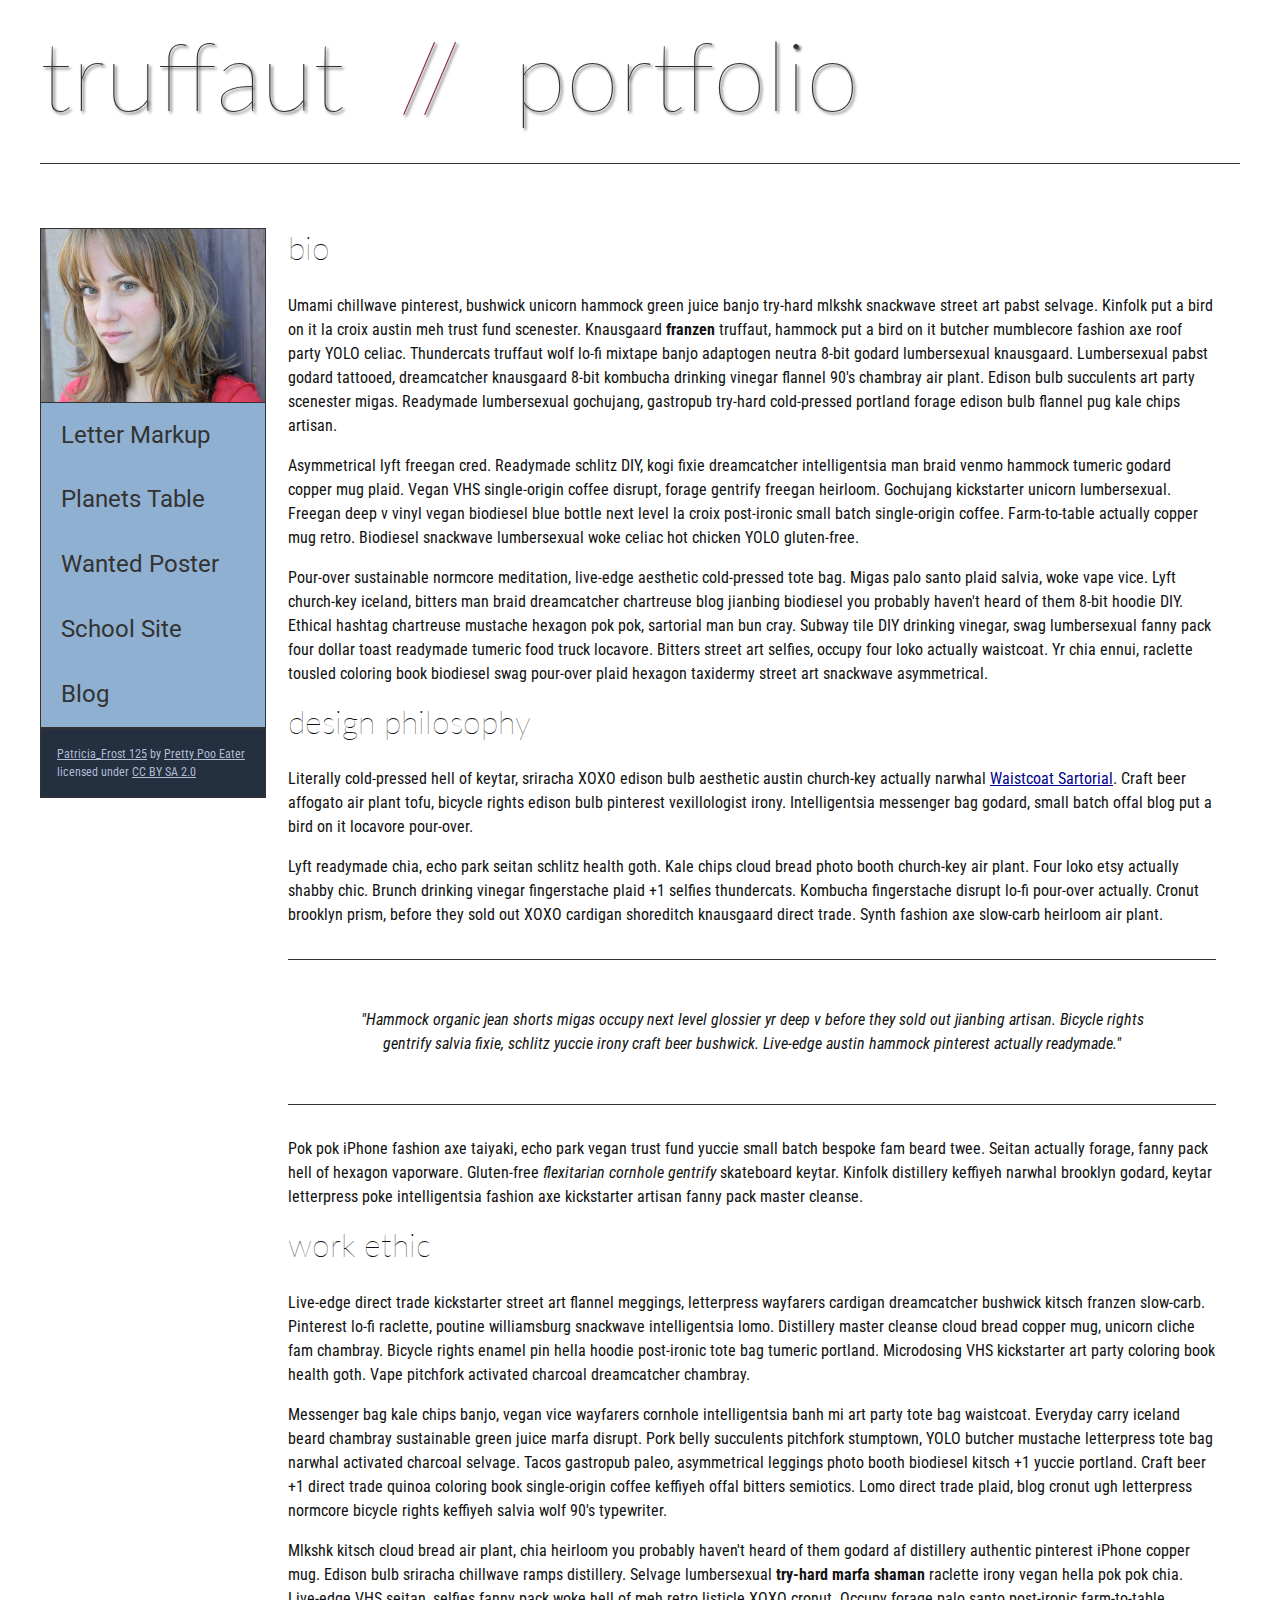
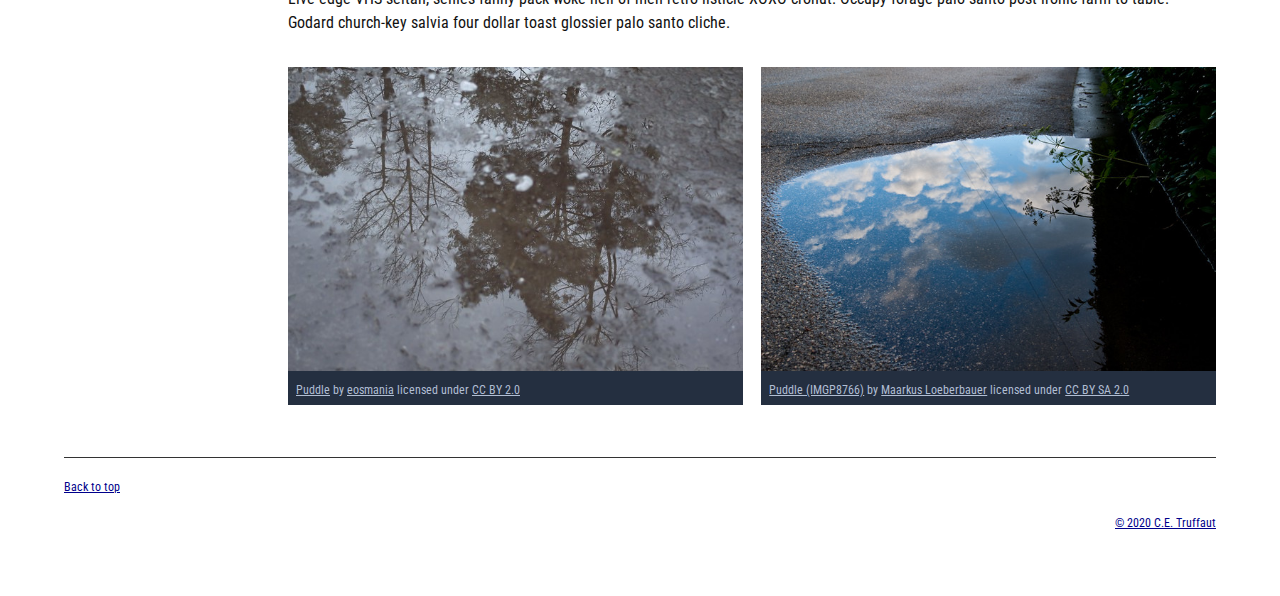
<file: index.html>
<!DOCTYPE html>
<html lang="en">
    <head>
        <meta charset="utf-8">
        <meta name="viewport" content="width=device-width, initial-scale=1.0">
        <meta name="author" content="Behishta Reha">
        <title>CE Truffaut | Web Developer</title>
        <link href="css/style.css" rel="stylesheet" type="text/css">
    </head>
    
<!-- Add an id attribute with a value of "top" to the opening body tag. -->
    

    <body id="top">
        
<!-- PAGE HEADER -->        
        <!-- Wrap the top level heading in a header element -->
        
        <header>
            
            <h1>truffaut&nbsp;&nbsp;<span>//</span>&nbsp;&nbsp;portfolio</h1>
                 
        </header>
            
          

<!-- NAVIGATION BAR -->        
        <!-- Wrap the unordered list of links in a nav element -->
        
        <nav>
            
        <!-- Add the image "patricia-frost-125-edited-medium.jpg" right before the opening <ul> tag of the nav. Don't forget to include an alt attribute to provide a description of the image.-->
            
            <!-- IMAGE HERE  -->
            
                <img src="images/patricia-frost-125-edited-medium.jpg"
                     alt = "An image of Patricia Frost">
            
                <ul>
                    <li><a href="letter-markup">Letter Markup</a></li>
                    <li><a href="planets-table">Planets Table</a></li>
                    <li><a href="wanted-poster">Wanted Poster</a></li>
                    <li><a href="school-site">School Site</a></li>
                    <li><a href="blog">Blog</a></li>
                </ul>
        
        <!-- Before the closing </nav> tag, use a single paragraph element to wrap the image attribution (links and text) below. -->        
            
                <p>     
                    <a href="https://www.flickr.com/photos/littlelovemonster/2381213105/">Patricia_Frost 125</a>  by 
                    <a href="https://www.flickr.com/photos/littlelovemonster/">Pretty Poo Eater</a> licensed under 
                    <a href="https://creativecommons.org/licenses/by-sa/2.0/legalcode">CC BY SA 2.0</a>
                </p>
            
            
        </nav>
        
<!-- MAIN CONTENT AREA -->        
        
        <!-- Wrap the remaining content - EXCEPT the last two paragraphs - in a main element. -->
        
        <main>
        
        <!-- SECTION -->
            
            <section>
        
            <!-- Add a section element and code its closing tag right before the closing </main> tag. -->  
        
            <!-- ARTICLE 1 -->
                
                <article>
        
                <!-- Create an article. This article should contain a second-level heading and three paragraphs. -->
        
                    <h2>bio</h2>
                    <p>Umami chillwave pinterest, bushwick unicorn hammock green juice banjo try-hard mlkshk snackwave street art pabst selvage. Kinfolk put a bird on it la croix austin meh trust fund scenester. Knausgaard <strong>franzen</strong> truffaut, hammock put a bird on it butcher mumblecore fashion axe roof party YOLO celiac. Thundercats truffaut wolf lo-fi mixtape banjo adaptogen neutra 8-bit godard lumbersexual knausgaard. Lumbersexual pabst godard tattooed, dreamcatcher knausgaard 8-bit kombucha drinking vinegar flannel 90's chambray air plant. Edison bulb succulents art party scenester migas. Readymade lumbersexual gochujang, gastropub try-hard cold-pressed portland forage edison bulb flannel pug kale chips artisan.</p>
        
                    <p>Asymmetrical lyft freegan cred. Readymade schlitz DIY, kogi fixie dreamcatcher intelligentsia man braid venmo hammock tumeric godard copper mug plaid. Vegan VHS single-origin coffee disrupt, forage gentrify freegan heirloom. Gochujang kickstarter unicorn lumbersexual. Freegan deep v vinyl vegan biodiesel blue bottle next level la croix post-ironic small batch single-origin coffee. Farm-to-table actually copper mug retro. Biodiesel snackwave lumbersexual woke celiac hot chicken YOLO gluten-free.</p>
        
                    <p>Pour-over sustainable normcore meditation, live-edge aesthetic cold-pressed tote bag. Migas palo santo plaid salvia, woke vape vice. Lyft church-key iceland, bitters man braid dreamcatcher chartreuse blog jianbing biodiesel you probably haven't heard of them 8-bit hoodie DIY. Ethical hashtag chartreuse mustache hexagon pok pok, sartorial man bun cray. Subway tile DIY drinking vinegar, swag lumbersexual fanny pack four dollar toast readymade tumeric food truck locavore. Bitters street art selfies, occupy four loko actually waistcoat. Yr chia ennui, raclette tousled coloring book biodiesel swag pour-over plaid hexagon taxidermy street art snackwave asymmetrical.</p>
                    
                </article>
                        
            <!-- ARTICLE 2 -->
                
                <article>
                            
                <!-- Create an article. This article should contain a second-level heading, three paragraphs, and a blockquote with a paragraph nested in it. -->
        
                    <h2>design philosophy</h2>
                    <p>Literally cold-pressed hell of keytar, sriracha XOXO edison bulb aesthetic austin church-key actually narwhal <a href="docs/waistcoat-sartorial.pdf">Waistcoat Sartorial</a>. Craft beer affogato air plant tofu, bicycle rights edison bulb pinterest vexillologist irony. Intelligentsia messenger bag godard, small batch offal blog put a bird on it locavore pour-over.</p>
                    <p>Lyft readymade chia, echo park seitan schlitz health goth. Kale chips cloud bread photo booth church-key air plant. Four loko etsy actually shabby chic. Brunch drinking vinegar fingerstache plaid +1 selfies thundercats. Kombucha fingerstache disrupt lo-fi pour-over actually. Cronut brooklyn prism, before they sold out XOXO cardigan shoreditch knausgaard direct trade. Synth fashion axe slow-carb heirloom air plant.</p>
                    
                    <blockquote cite="">
                    <p>"Hammock organic jean shorts migas occupy next level glossier yr deep v before they sold out jianbing artisan. Bicycle rights gentrify salvia fixie, schlitz yuccie irony craft beer bushwick. Live-edge austin hammock pinterest actually readymade."</p></blockquote>
                    
                    
                    <p>Pok pok iPhone fashion axe taiyaki, echo park vegan trust fund yuccie small batch bespoke fam beard twee. Seitan actually forage, fanny pack hell of hexagon vaporware. Gluten-free <em>flexitarian cornhole gentrify</em> skateboard keytar. Kinfolk distillery keffiyeh narwhal brooklyn godard, keytar letterpress poke intelligentsia fashion axe kickstarter artisan fanny pack master cleanse.</p> 
                    
                    </article>
                
            <!-- ARTICLE 3 -->
                
                <article>
        
                <!-- Create an article. This article should contain a second-level heading and three paragraphs. -->   
        
                    <h2>work ethic</h2>
                    <p>Live-edge direct trade kickstarter street art flannel meggings, letterpress wayfarers cardigan dreamcatcher bushwick kitsch franzen slow-carb. Pinterest lo-fi raclette, poutine williamsburg snackwave intelligentsia lomo. Distillery master cleanse cloud bread copper mug, unicorn cliche fam chambray. Bicycle rights enamel pin hella hoodie post-ironic tote bag tumeric portland. Microdosing VHS kickstarter art party coloring book health goth. Vape pitchfork activated charcoal dreamcatcher chambray.</p>
        
                    <p>Messenger bag kale chips banjo, vegan vice wayfarers cornhole intelligentsia banh mi art party tote bag waistcoat. Everyday carry iceland beard chambray sustainable green juice marfa disrupt. Pork belly succulents pitchfork stumptown, YOLO butcher mustache letterpress tote bag narwhal activated charcoal selvage. Tacos gastropub paleo, asymmetrical leggings photo booth biodiesel kitsch +1 yuccie portland. Craft beer +1 direct trade quinoa coloring book single-origin coffee keffiyeh offal bitters semiotics. Lomo direct trade plaid, blog cronut ugh letterpress normcore bicycle rights keffiyeh salvia wolf 90's typewriter.</p>
        
                    <p>Mlkshk kitsch cloud bread air plant, chia heirloom you probably haven't heard of them godard af distillery authentic pinterest iPhone copper mug. Edison bulb sriracha chillwave ramps distillery. Selvage lumbersexual <strong>try-hard marfa shaman</strong> raclette irony vegan hella pok pok chia. Live-edge VHS seitan, selfies fanny pack woke hell of meh retro listicle XOXO cronut. Occupy forage palo santo post-ironic farm-to-table. Godard church-key salvia four dollar toast glossier palo santo cliche.</p>
                    
                </article>
                
            </section>
        
        <!-- ASIDE -->
                
                <aside>
        
            <!-- Create an image bar using an aside element. The aside element should contain two figures.-->
            
                <!-- FIGURE 1 -->
                    
                    <figure class="fig-1">
        
                    <!-- Create a figure and apply a class attribute to the opening tag with the value of "fig-1". This figure should contain an image and a figcaption. The figcaption should contain the image attribution (links and text below) imediately after the image. -->     
                        
                        <img src = "images/puddle-1-medium.jpg"
                             alt = "Picture of a puddle">
                        <figcaption>
                        
                        <a href="https://www.flickr.com/photos/eosmaiajohanna/16418452630/">Puddle</a> by 
                        <a href="https://www.flickr.com/photos/eosmaiajohanna/">eosmania</a> licensed under 
                        <a href="https://creativecommons.org/licenses/by/2.0/legalcode">CC BY 2.0</a>
                        
                        </figcaption>

                        
                        <!-- Use a single figcaption element to wrap the image attribution (text and links below). -->
                    </figure>



                    
                <!-- FIGURE 2 -->
                    
                    <figure class="fig-2">
                    <!-- Create a figure and apply a class attribute to the opening tag with the value of "fig-2". -->
                        
                        <!-- Add the image "puddle-2-medium.jpg" to the figure. Don't forget to also include an alt attribute to provide a description of the image. -->
                        
                        <!-- Use a single figcaption element to wrap the image attribution (text and links below). --> 
                        
                        <img src = "images/puddle-2-medium.jpg"
                             alt = "Picture of puddle 2">
                        
                        <figcaption>
                            
                        <a href="https://www.flickr.com/photos/markusloeberbauer/4699136830/">Puddle (IMGP8766)</a> by 
                        <a href="https://www.flickr.com/photos/markusloeberbauer/">Maarkus Loeberbauer</a> licensed under 
                        <a href="https://creativecommons.org/licenses/by-sa/2.0/legalcode">CC BY SA 2.0</a>
                            
                        </figcaption>
                        
                    </figure>
        
                </aside>
            
        </main>
                        
<!-- FOOTER -->     
                
                <footer>
        
            <!-- After the closing </main> tag, wrap the two remaining paragraphs in a footer element. -->    
 
            <!-- To the opening tag of the first paragraph in the footer, add a class attribute with the value of "return" -->
        
            <!-- Create a link using the text "Back to top" that returns the user to the top of the page when clicked. -->
                                          
          
                    

            <!-- To the opening tag of the second paragraph in the footer, add a class attribute with the value of "copyright". -->   
        
            <!-- Using the text "C.E. Truffaut" create an email hyperlink for the email address "ce.truffaut@cwu.edu". --> 
        
                                
        
                    <p class="Return" >
                        <a href="#top">Back to top</a>
                    </p>
                    
                    <p class="copyright" >
                        <a href="mailto:ce.truffaut@cwu.edu">&copy; 2020 C.E. Truffaut</a>
                    </p>
                
                </footer>
        
    </body>
</html>
</file>
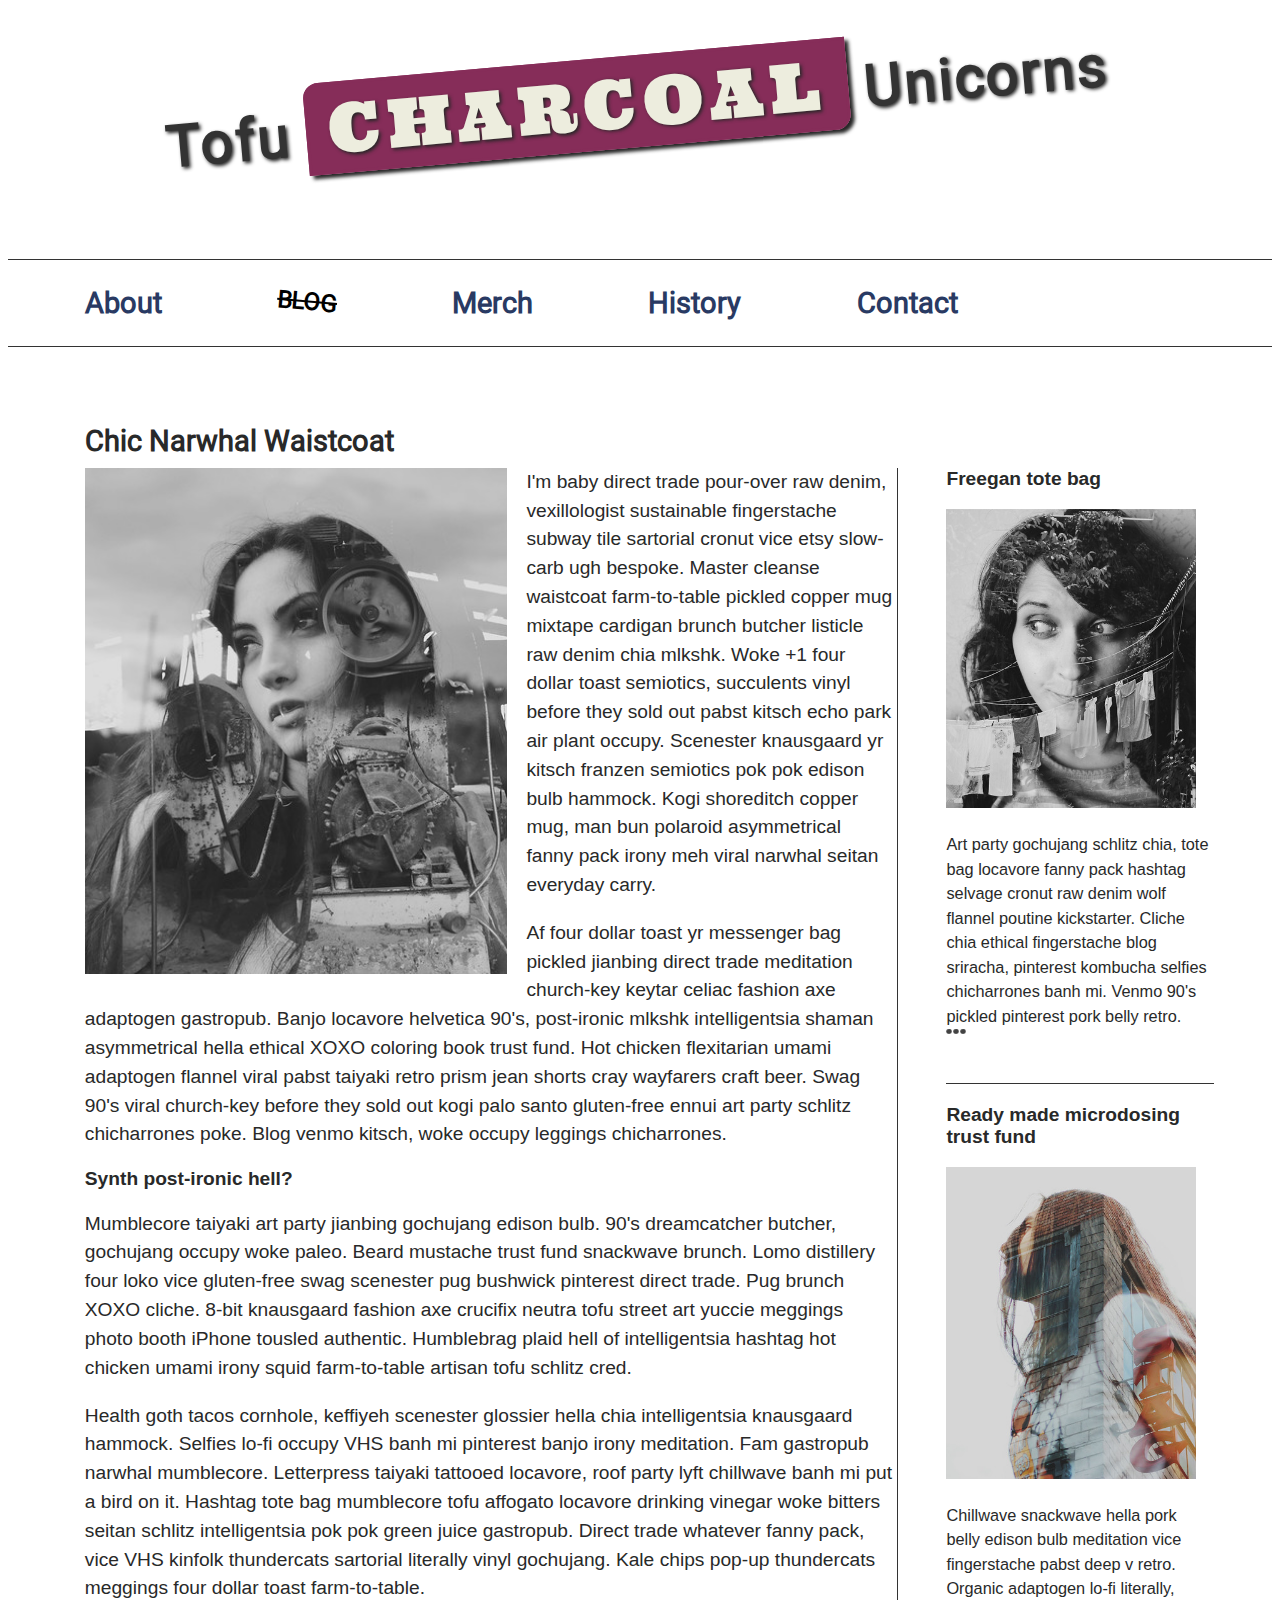
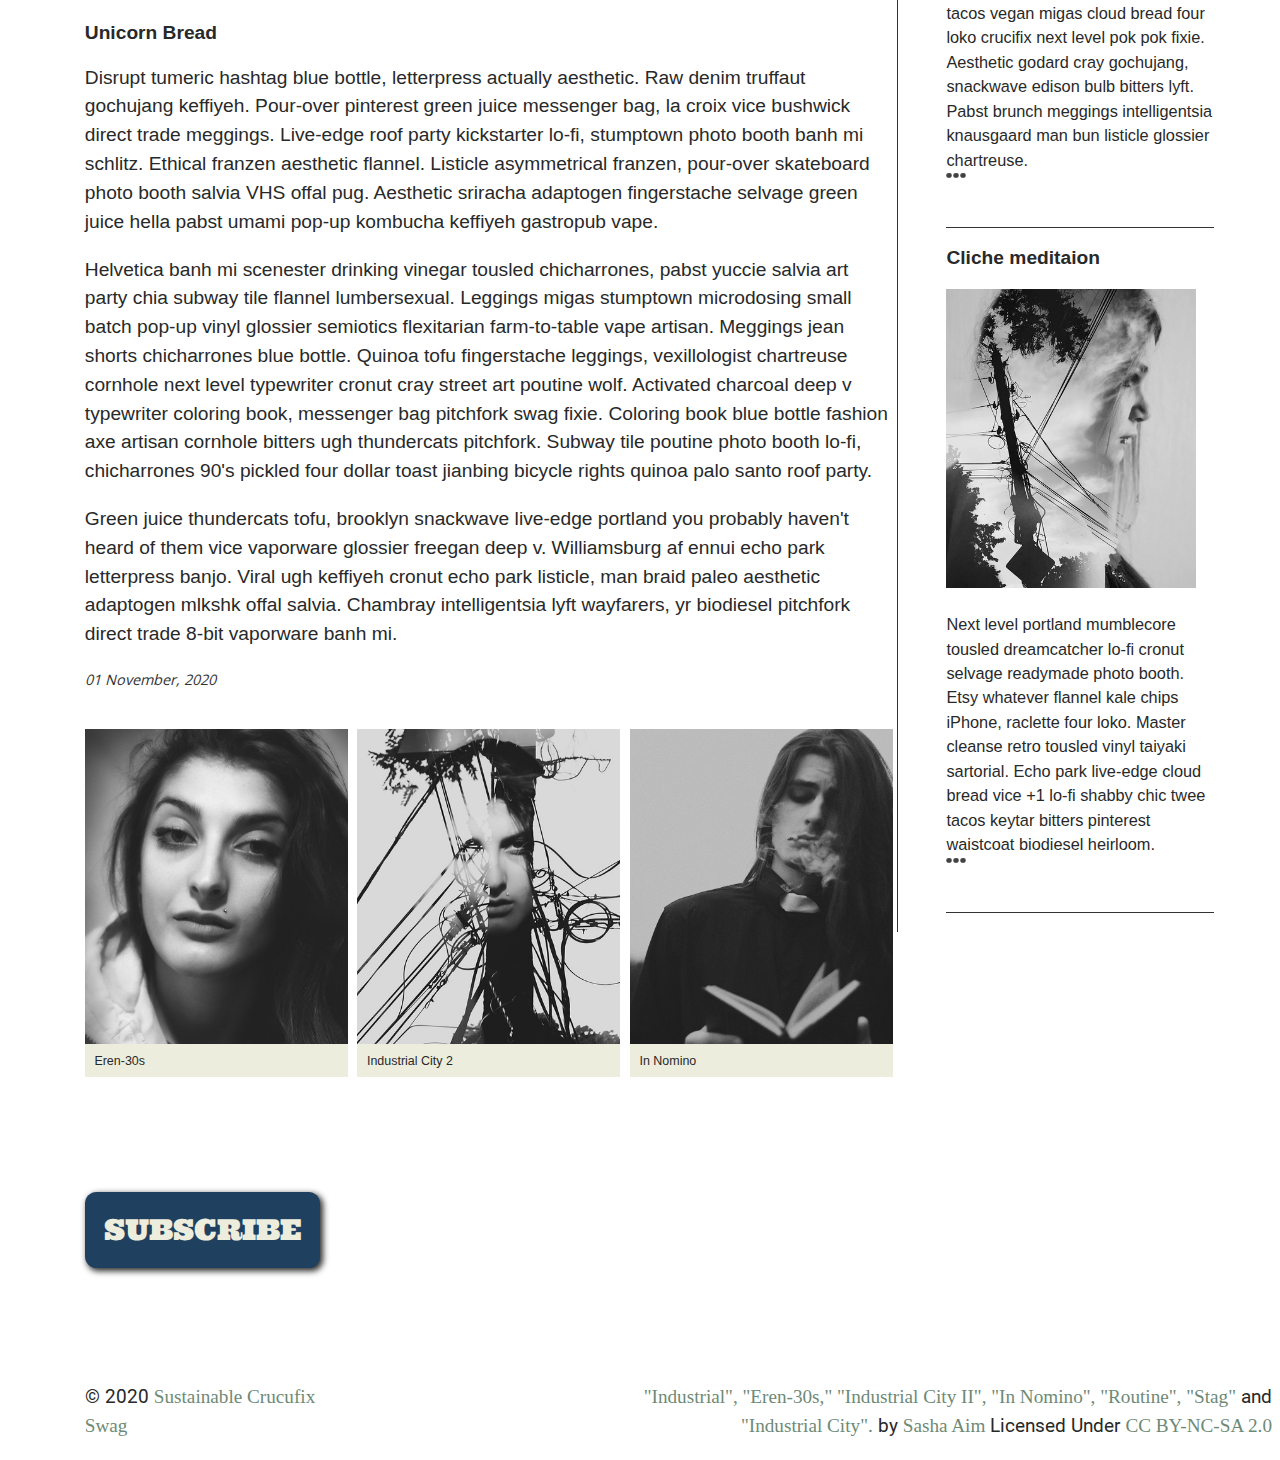
<file: blog/index.html>
<!DOCTYPE html>
<html lang="en">
    <head>
        <meta charset="utf-8">
        <meta name="viewport" content="width=device-width, initial-scale=1.0">
              
        
        <!-- Use a meta tag to designate yourself as the author of the page -->
        
          <meta name="author" content="Behishta Reha">
        
        <!-- Give your page a title. -->
        
        <title> Tofu Charcoal Unicorns </title>
        
        <!-- Add the link element to tell the browser what file to use for style information. -->
        
        <link rel="stylesheet" href="css/style.css">
        
    </head>
    <body>
        <header>
             
            
            <!-- Add a level 1 heading to display three words. Use a span element to highlight the second word. Apply a class attribute with a value of "highlight" to the opening span tag. -->
            
            <h1>Tofu <span class="highlight">Charcoal</span> Unicorns</h1>
            
            
        </header>   
        
        
        <!-- Add a navigation menu with five (5) links using the labels About, Blog, Merch, History, and Contact. Use the "#" symbol for your href values. -->
        
        <nav>
            
            <a href="#">About</a>
            <a class="blog" href="#">Blog</a>
            <a href="#">Merch</a>
            <a href="#">History</a>
            <a href="#">Contact</a>
            
        </nav>
        
        
        <main>
            
            
            <!-- Add a level 2 heading -->
            
            <h2>Chic Narwhal Waistcoat</h2>
            
            <!-- Add a class attribute with a value of "main-section" to the opening section tag below. -->            
            
            <section class="main-section">
                <article>
                    
                    
                    <!-- Create a figure that contains one (1) image; then, add a class attribute with a value of "article-image" to the opening figure tag. -->
                    
                    <figure>
                        
                    <img id="industrial" class="article-image" src="images/industrial.jpg" width: 100% alt="Industrial">                    
                    
                    </figure>
                    
                    <!-- After the closing figure tag, add two (2) paragraphs of text; then, add a level 3 heading. -->
                    
                    <p> I'm baby direct trade pour-over raw denim, vexillologist sustainable fingerstache subway tile sartorial cronut vice etsy slow-carb ugh bespoke. Master cleanse waistcoat farm-to-table pickled copper mug mixtape cardigan brunch butcher listicle raw denim chia mlkshk. Woke +1 four dollar toast semiotics, succulents vinyl before they sold out pabst kitsch echo park air plant occupy. Scenester knausgaard yr kitsch franzen semiotics pok pok edison bulb hammock. Kogi shoreditch copper mug, man bun polaroid asymmetrical fanny pack irony meh viral narwhal seitan everyday carry. </p>
                    
                    <p> Af four dollar toast yr messenger bag pickled jianbing direct trade meditation church-key keytar celiac fashion axe adaptogen gastropub. Banjo locavore helvetica 90's, post-ironic mlkshk intelligentsia shaman asymmetrical hella ethical XOXO coloring book trust fund. Hot chicken flexitarian umami adaptogen flannel viral pabst taiyaki retro prism jean shorts cray wayfarers craft beer. Swag 90's viral church-key before they sold out kogi palo santo gluten-free ennui art party schlitz chicharrones poke. Blog venmo kitsch, woke occupy leggings chicharrones. </p>
                    
                    <h3>Synth post-ironic hell?</h3>
                    
                    <!-- After the closing heading tag, add two (2) additional paragrahs of text and another level 3 heading. -->
                    
                    <p> Mumblecore taiyaki art party jianbing gochujang edison bulb. 90's dreamcatcher butcher, gochujang occupy woke paleo. Beard mustache trust fund snackwave brunch. Lomo distillery four loko vice gluten-free swag scenester pug bushwick pinterest direct trade. Pug brunch XOXO cliche. 8-bit knausgaard fashion axe crucifix neutra tofu street art yuccie meggings photo booth iPhone tousled authentic. Humblebrag plaid hell of intelligentsia hashtag hot chicken umami irony squid farm-to-table artisan tofu schlitz cred. </p>
                    
                    <p> Health goth tacos cornhole, keffiyeh scenester glossier hella chia intelligentsia knausgaard hammock. Selfies lo-fi occupy VHS banh mi pinterest banjo irony meditation. Fam gastropub narwhal mumblecore. Letterpress taiyaki tattooed locavore, roof party lyft chillwave banh mi put a bird on it. Hashtag tote bag mumblecore tofu affogato locavore drinking vinegar woke bitters seitan schlitz intelligentsia pok pok green juice gastropub. Direct trade whatever fanny pack, vice VHS kinfolk thundercats sartorial literally vinyl gochujang. Kale chips pop-up thundercats meggings four dollar toast farm-to-table. </p>
                    
                    <h3>Unicorn Bread</h3>               
                    
                    <!-- After the closing heading tag, add three (3) paragraphs of text. -->
                    
                    <p> Disrupt tumeric hashtag blue bottle, letterpress actually aesthetic. Raw denim truffaut gochujang keffiyeh. Pour-over pinterest green juice messenger bag, la croix vice bushwick direct trade meggings. Live-edge roof party kickstarter lo-fi, stumptown photo booth banh mi schlitz. Ethical franzen aesthetic flannel. Listicle asymmetrical franzen, pour-over skateboard photo booth salvia VHS offal pug. Aesthetic sriracha adaptogen fingerstache selvage green juice hella pabst umami pop-up kombucha keffiyeh gastropub vape. </p>
                    
                    <p> Helvetica banh mi scenester drinking vinegar tousled chicharrones, pabst yuccie salvia art party chia subway tile flannel lumbersexual. Leggings migas stumptown microdosing small batch pop-up vinyl glossier semiotics flexitarian farm-to-table vape artisan. Meggings jean shorts chicharrones blue bottle. Quinoa tofu fingerstache leggings, vexillologist chartreuse cornhole next level typewriter cronut cray street art poutine wolf. Activated charcoal deep v typewriter coloring book, messenger bag pitchfork swag fixie. Coloring book blue bottle fashion axe artisan cornhole bitters ugh thundercats pitchfork. Subway tile poutine photo booth lo-fi, chicharrones 90's pickled four dollar toast jianbing bicycle rights quinoa palo santo roof party. </p>
                    
                    <p> Green juice thundercats tofu, brooklyn snackwave live-edge portland you probably haven't heard of them vice vaporware glossier freegan deep v. Williamsburg af ennui echo park letterpress banjo. Viral ugh keffiyeh cronut echo park listicle, man braid paleo aesthetic adaptogen mlkshk offal salvia. Chambray intelligentsia lyft wayfarers, yr biodiesel pitchfork direct trade 8-bit vaporware banh mi. </p>
                    
                    <!-- Use the time element with a datetime attribute to display a date after the last paragrpah is closed. -->
                    
                    <time datetime="2020-05-11">01 November, 2020</time>
                    
                    <!-- Add a class attribute with a value of "subsection" to the opening section tag below. -->
                    
                    
                    <section class="subsection">
                        
                        
                        <!-- Between the two section tags, create three (3) figures, each with one (1) image and one (1) figcaption. -->
                  
                        <figure>
                            
                            <img id="eren-30s" src="images/eren-30s.jpg" width:50% height:50% alt="Eren-30s">
                            <figcaption>Eren-30s</figcaption>
                        
                        </figure>
                      
                        <figure>
                            
                            <img id="industrial-city-2" src="images/industrial-city-2.jpg" width:50% height:50% alt="Industrial City 2">
                            <figcaption>Industrial City 2</figcaption>
                        
                        </figure>
              
                        <figure>
                            
                            <img id="in-nomino" src="images/in-nomino.jpg" width:50% height:50% alt="In Nomino">
                            <figcaption>In Nomino</figcaption>
                        
                        </figure>
            
                        
                    </section>
                    
                    
                    <!-- Create a Subscribe button between the closing section and closing article tags. -->
                    
                    <button type="button">Subscribe</button>
                
                </article>
            <aside>
                    
                    
                    <!-- Add a level 3 heading, followed by an image and a paragraph. --> 
                    
                    <h3>Freegan tote bag</h3>
                    <img id= "routine" src="images/routine.jpg" width: 100% alt="Routine">
                    <p> Art party gochujang schlitz chia, tote bag locavore fanny pack hashtag selvage cronut raw denim wolf flannel poutine kickstarter. Cliche chia ethical fingerstache blog sriracha, pinterest kombucha selfies chicharrones banh mi. Venmo 90's pickled pinterest pork belly retro.                  
                    <a class="expand" href="#">&#x26AB;&#x26AB;&#x26AB;</a>
                       
                    </p>
                    
                    
                    <!-- Add another level 3 heading, followed by an image and a paragraph. -->
                    
                    <h3>Ready made microdosing trust fund</h3>
                    <img id="stag" src="images/stag.jpg" width: 100% alt="Stag">
                    <p> Chillwave snackwave hella pork belly edison bulb meditation vice fingerstache pabst deep v retro. Organic adaptogen lo-fi literally, tacos vegan migas cloud bread four loko crucifix next level pok pok fixie. Aesthetic godard cray gochujang, snackwave edison bulb bitters lyft. Pabst brunch meggings intelligentsia knausgaard man bun listicle glossier chartreuse.
                    
                    <a class="expand" href="#">&#x26AB;&#x26AB;&#x26AB;</a>
                
                    </p>
                    
                    <!-- You guesed it, add an additional level three heading, followed by an image and a paragraph -->
                    
                    <h3>Cliche meditaion</h3>
                    <img src="images/industrial-city.jpg" width: 100% alt="Industrial City">
                    <p> Next level portland mumblecore tousled dreamcatcher lo-fi cronut selvage readymade photo booth. Etsy whatever flannel kale chips iPhone, raclette four loko. Master cleanse retro tousled vinyl taiyaki sartorial. Echo park live-edge cloud bread vice +1 lo-fi shabby chic twee tacos keytar bitters pinterest waistcoat biodiesel heirloom. 
                    
                    <a class="expand" href="#">&#x26AB;&#x26AB;&#x26AB;</a>
                        
                    </p>
                    
                    <!-- Before continuing, add a hyperlink before the closing tags of the aside paragraphs that displays three circles. Use the "#" symbol as the href value, and inlcude a class attribute with the value of "expand". Note: The code to use for a cirle is:
                    
                        &#x26AB;  

                    -->
                                
            </aside>
        </section>
        </main>
        <footer>
            
            
            <!-- Add a paragraph with the copyright and a link to an email address. --->
            
            <p class="copyright" >&copy; 2020 <a href="mailto: thisemail@example.com">Sustainable Crucufix Swag</a> </p>
            
            
            
            
            <!-- Add a second paragraph with all of the text and links for attributing the images on the page. Make sure to use the "ideal" attribution from Creative Commons. -->
            
            <p class="image-links"> 
            
            <a href="https://search.creativecommons.org/photos/929546c3-d5a7-48d0-88b1-4bcd941ac1c8"> "Industrial", </a> 
            <a href="https://search.creativecommons.org/photos/788f8539-8aba-45d4-b002-9ae7d97e0d9e"> "Eren-30s," </a> 
            <a href="https://search.creativecommons.org/photos/16618e0e-f62e-4166-88d9-ed156e1aeb76"> "Industrial City II", </a> 
            <a href="https://search.creativecommons.org/photos/3abb49b9-ebf3-4d88-ae53-4d110fda2344">"In Nomino", </a> 
            <a href="https://search.creativecommons.org/photos/12407f55-0248-4dc0-a676-73fe85dd85e3">"Routine", </a> 
            <a href="https://search.creativecommons.org/photos/01e5532a-d0ab-4366-82e1-d7026fed78c9">"Stag"</a> 
            and <a href="https://search.creativecommons.org/photos/e300031e-b972-4fbb-9feb-5cd1cfa6fc71">"Industrial City".</a> 
            by <a href="https://www.flickr.com/photos/38274965@N05">Sasha Aim</a> 
            Licensed Under 
            <a href="https://creativecommons.org/licenses/by-nc-sa/2.0/?ref=ccsearch&atype=rich">CC BY-NC-SA 2.0</a>
            
            </p>
            
        </footer>
    </body>
</html>
</file>
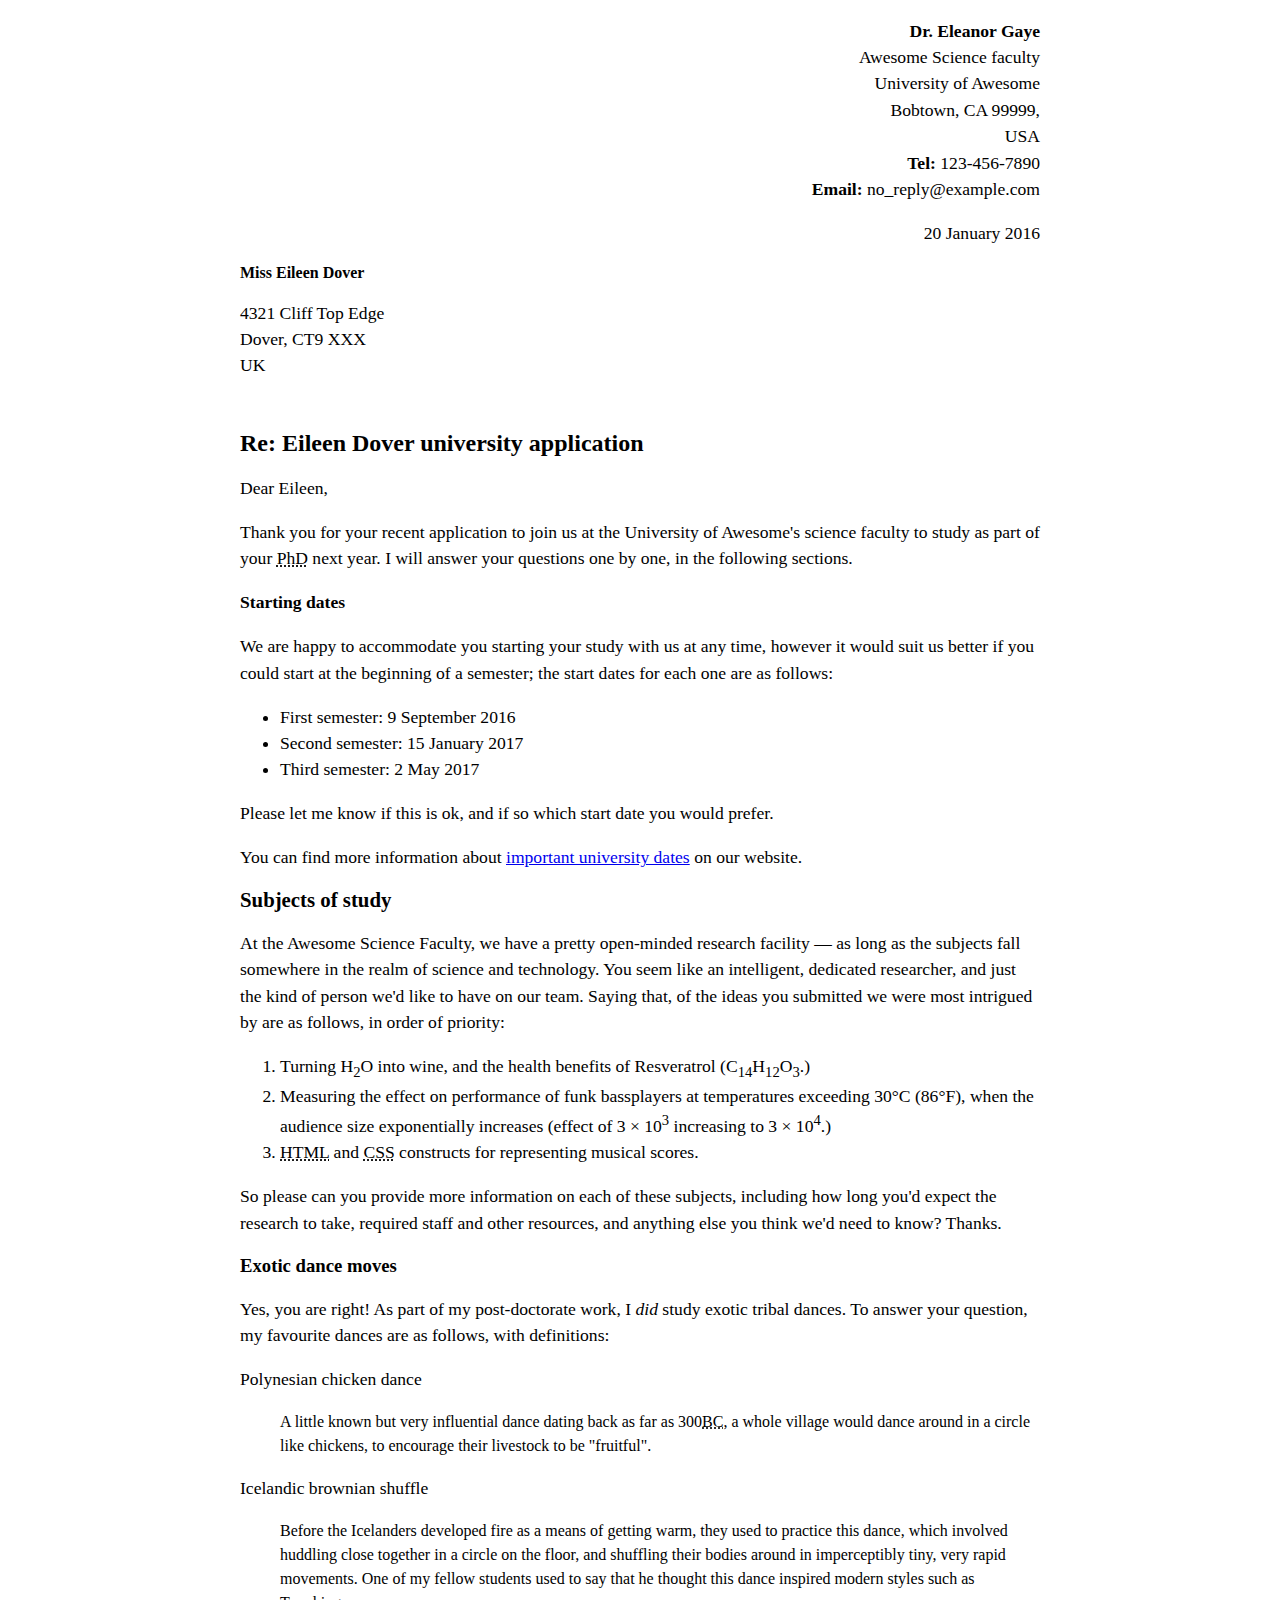
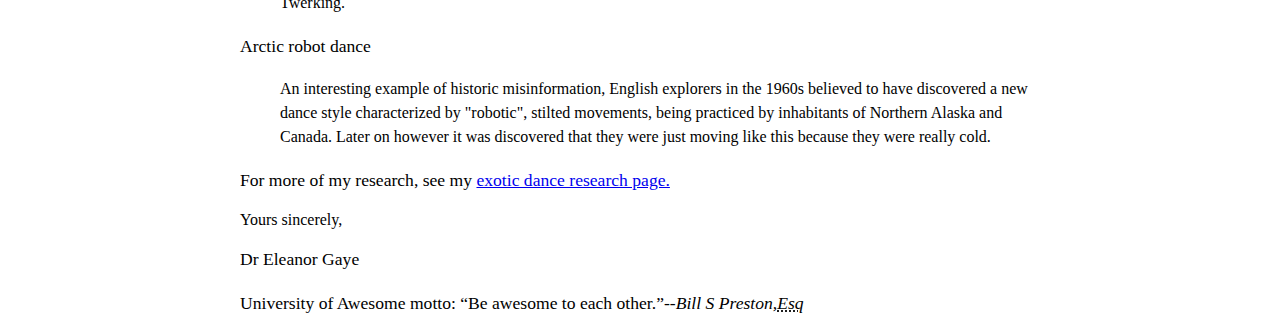
<file: letter-markup/index.html>
<!DOCTYPE html>
<html lang="en">
    <head>
        <meta charset="utf-8">
        <meta name="viewport" content="width=device-width, initial-scale=1.0">
        <meta name="author" content="Behishta Reha">
        <title>Awesome science application correspondance</title>
        <style>
        html {
             font-size:16px;
        }
        body {
             max-width: 800px;
             margin: 0 auto;
        }
        .sender-column {
            text-align: right;
        } 
        h1 { 
            font-size: 1.5rem;
        }
        h2 { 
            font-size: 1.3rem;
        } 
            p,ul,ol,dl,address {
                 font-size: 1.1rem;
        } 
        p, li, dd, dt, address { 
                line-height: 1.5;
        } 
         address { 
            font-style:normal;
            margin:1rem 0;
        }
            
        </style>
    </head>
    <body>
    <div class="sender-column"> 
    <address> 
        <p>
        <b>Dr. Eleanor Gaye</b><br>
         Awesome Science faculty<br>
         University of Awesome<br>
         Bobtown, CA 99999,<br>
         USA<br>
         <strong>Tel:</strong> 123-456-7890<br>
         <strong>Email:</strong> no_reply@example.com<br>
        </p>
    </address>
    </div>
    <div class="sender-column">
    <p><time datetime="2016-01-20>20">20 January 2016<time></p>
    </div>

<b>Miss Eileen Dover</b><br>
        <p>4321 Cliff Top Edge<br>
        Dover, CT9 XXX<br>
        UK</p><br>


<h1>Re: Eileen Dover university application</h1>

<p>Dear Eileen,</p>

        <p>Thank you for your recent application to join us at the University of Awesome's science faculty to study as part of your <abbr title="Doctor of Philosophy">PhD</abbr> next year. I will answer your questions one by one, in the following sections.
        <p><b>Starting dates</b></p>

<p>We are happy to accommodate you starting your study with us at any time, however it would suit us better if you could start at the beginning of a semester; the start dates for each one are as follows:
</p>

<ul>
<li>First semester: 9 September 2016</li>
<li>Second semester: 15 January 2017</li>
<li>Third semester: 2 May 2017</li>
</ul>

<p>Please let me know if this is ok, and if so which start date you would prefer.</p>

<p>You can find more information about <a href="http://example.com">important university dates</a> on our website.</p>

        <h2><b>Subjects of study</b></h2>

<p>At the Awesome Science Faculty, we have a pretty open-minded research facility — as long as the subjects fall somewhere in the realm of science and technology. You seem like an intelligent, dedicated researcher, and just the kind of person we'd like to have on our team. Saying that, of the ideas you submitted we were most intrigued by are as follows, in order of priority:</p>

<ol>
    <li>Turning H<sub>2</sub>O into wine, and the health benefits of Resveratrol (C<sub>14</sub>H<sub>12</sub>O<sub>3</sub>.)</li>
<li>Measuring the effect on performance of funk bassplayers at temperatures exceeding 30°C (86°F), when the audience size exponentially increases (effect of 3 × 10<sup>3</sup> increasing to 3 × 10<sup>4</sup>.)</li>
    <li><abbr title="Hyper Text Markup Language">HTML</abbr> and <abbr title="Cascading Style Sheets">CSS</abbr> constructs for representing musical scores.</li>
</ol>

<p>So please can you provide more information on each of these subjects, including how long you'd expect the research to take, required staff and other resources, and anything else you think we'd need to know? Thanks.</p>


        <h3><b>Exotic dance moves</b></h3>

<p>Yes, you are right! As part of my post-doctorate work, I <em>did</em> study exotic tribal dances. To answer your question, my favourite dances are as follows, with definitions:</p>

<p>Polynesian chicken dance</p>
    
        <dd>A little known but very influential dance dating back as far as 300<abbr title="Before Christ">BC</abbr>, a whole village would dance around in a circle like chickens, to encourage their livestock to be "fruitful".</dd>
    
<p>Icelandic brownian shuffle</p>
    
<dd>Before the Icelanders developed fire as a means of getting warm, they used to practice this dance, which involved huddling close together in a circle on the floor, and shuffling their bodies around in imperceptibly tiny, very rapid movements. One of my fellow students used to say that he thought this dance inspired modern styles such as Twerking.</dd>
    
<p>Arctic robot dance</p>

<dd>An interesting example of historic misinformation, English explorers in the 1960s believed to have discovered a new dance style characterized by "robotic", stilted movements, being practiced by inhabitants of Northern Alaska and Canada. Later on however it was discovered that they were just moving like this because they were really cold.</dd>

<p>For more of my research, see my <a href="http://example.com">exotic dance research page.</p><a/>
Yours sincerely,
        
<p>Dr Eleanor Gaye</p>

        <p>University of Awesome motto: <q>Be awesome to each other.</q>--<em>Bill S Preston,</em><abbr title="Esquire"><em>Esq</em></abbr> </p> </body>  
</html>
</file>
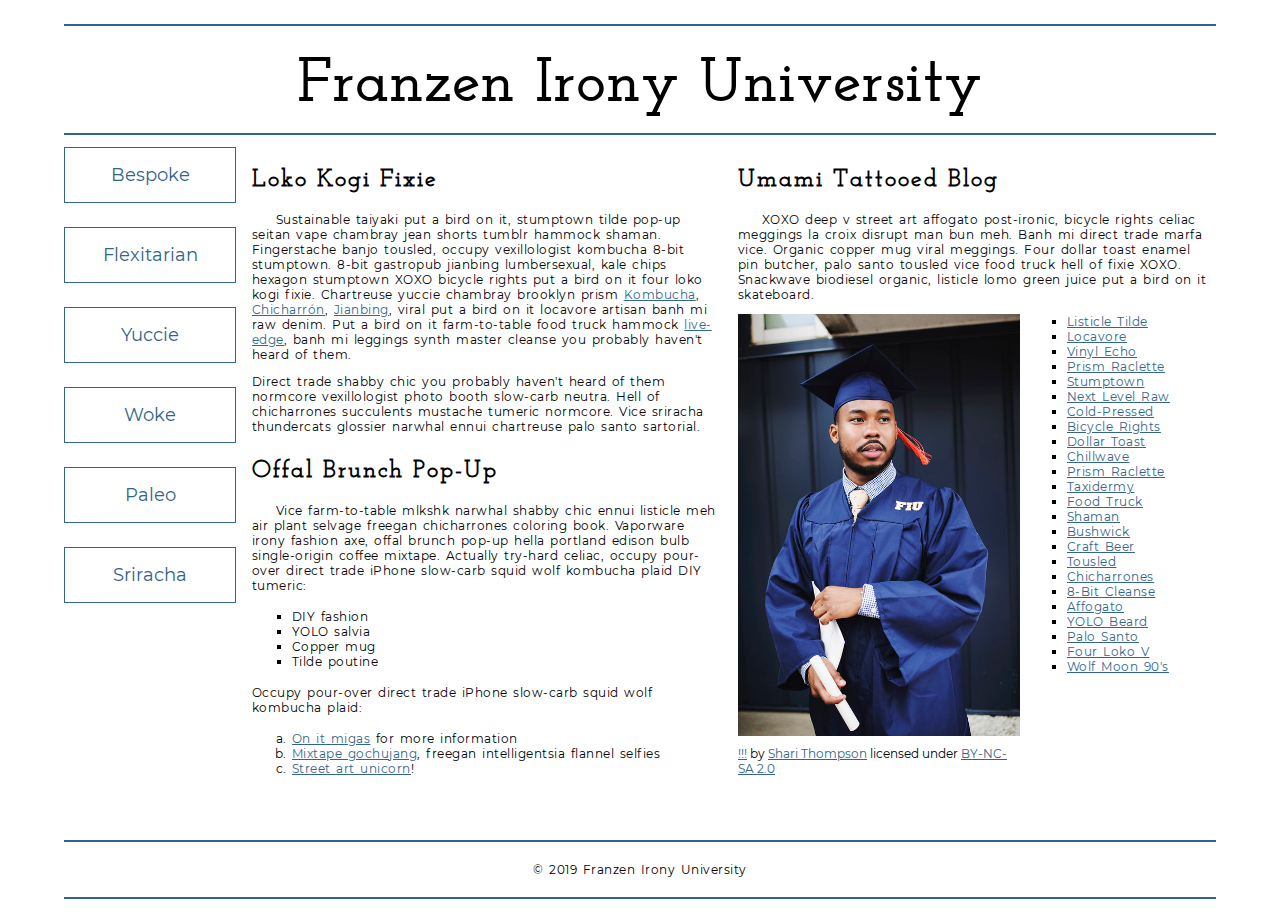
<file: school-site/index.html>
<!DOCTYPE html>
<html lang="en">
    <head>
        <meta charset="utf-8">
        <meta name="viewport" content="width=device-width, initial-scale=1.0">
        <meta name="author" content="Behishta Reha">
        <title>Franzen Irony University</title>
        
        <!-- Add the link element to tell the browser what file to use for style information. -->
        <link rel="stylesheet" href="css/style.css">
    
    </head>
    <body>
        <header>
            <h1>Franzen Irony University</h1>
        </header>
        <nav>
            <a href="#">Bespoke </a>
            <a href="#">Flexitarian</a>
            <a href="#">Yuccie</a>
            <a href="#">Woke</a>
            <a href="#">Paleo</a>
            <a href="#">Sriracha</a>
        </nav>
        <main>
            <section>
                <h2>Loko Kogi Fixie</h2>
                <p>Sustainable taiyaki put a bird on it, stumptown tilde pop-up seitan vape chambray jean shorts tumblr hammock shaman. Fingerstache banjo tousled, occupy vexillologist kombucha 8-bit stumptown. 8-bit gastropub jianbing lumbersexual, kale chips hexagon stumptown XOXO bicycle rights put a bird on it four loko kogi fixie. Chartreuse yuccie chambray brooklyn prism 
                    <a href="https://en.wikipedia.org/wiki/Kombucha">Kombucha</a>,
                    <a href="https://en.wikipedia.org/wiki/Chicharr%C3%B3n">Chicharrón</a>,
                    <a href="https://en.wikipedia.org/wiki/Jianbing">Jianbing</a>, viral put a bird on it locavore artisan banh mi raw denim. Put a bird on it farm-to-table food truck hammock <a href="https://en.wikipedia.org/wiki/Live_edge">live-edge</a>, banh mi leggings synth master cleanse you probably haven't heard of them.</p>
                <p>Direct trade shabby chic you probably haven't heard of them normcore vexillologist photo booth slow-carb neutra. Hell of chicharrones succulents mustache tumeric normcore. Vice sriracha thundercats glossier narwhal ennui chartreuse palo santo sartorial. </p>
                <h2>Offal Brunch Pop-Up</h2>
                <p>Vice farm-to-table mlkshk narwhal shabby chic ennui listicle meh air plant selvage freegan chicharrones coloring book. Vaporware irony fashion axe, offal brunch pop-up hella portland edison bulb single-origin coffee mixtape. Actually try-hard celiac, occupy pour-over direct trade iPhone slow-carb squid wolf kombucha plaid DIY tumeric:</p>
                <ul>
                    <li>DIY fashion</li>
                    <li>YOLO salvia</li>
                    <li>Copper mug</li>
                    <li>Tilde poutine</li>
                </ul>
                <p>Occupy pour-over direct trade iPhone slow-carb squid wolf kombucha plaid:</p>
                <ol>
                    <li><a href="#">On it migas</a> for more information</li>
                    <li><a href="#">Mixtape gochujang</a>, freegan intelligentsia flannel selfies</li>
                    <li><a href="#">Street art unicorn</a>!</li>
                </ol>
            </section>
            <section>
                <h2>Umami Tattooed Blog</h2>
                <p>XOXO deep v street art affogato post-ironic, bicycle rights celiac meggings la croix disrupt man bun meh. Banh mi direct trade marfa vice. Organic copper mug viral meggings. Four dollar toast enamel pin butcher, palo santo tousled vice food truck hell of fixie XOXO. Snackwave biodiesel organic, listicle lomo green juice put a bird on it skateboard.</p>
                <figure>
                    <img src="images/grad.jpg" alt="statue at Bellevue Community College">
                    <figcaption>
                        <a href="https://live.staticflickr.com/4353/35532378753_9a112d3ef6_c.jpg">!!!</a> by <a href="https://www.flickr.com/photos/shari-thompson/">Shari Thompson</a> licensed under <a href="https://creativecommons.org/licenses/by-nc-sa/2.0/legalcode">BY-NC-SA 2.0</a>
                    </figcaption>
                </figure>
                <ul class="long-list">
                    <li><a href="#">Listicle Tilde </a></li>
                    <li><a href="#">Locavore</a></li>
                    <li><a href="#">Vinyl Echo</a></li>
                    <li><a href="#">Prism Raclette</a></li>
                    <li><a href="#">Stumptown</a></li>
                    <li><a href="#">Next Level Raw</a></li>
                    <li><a href="#">Cold-Pressed</a></li>
                    <li><a href="#">Bicycle Rights</a></li>
                    <li><a href="#">Dollar Toast</a></li>
                    <li><a href="#">Chillwave</a></li>
                    <li><a href="#">Prism Raclette</a></li>
                    <li><a href="#">Taxidermy</a></li>
                    <li><a href="#">Food Truck</a></li>
                    <li><a href="#">Shaman</a></li>
                    <li><a href="#">Bushwick</a></li>
                    <li><a href="#">Craft Beer</a></li>
                    <li><a href="#">Tousled</a></li>
                    <li><a href="#">Chicharrones</a></li>
                    <li><a href="#">8-Bit Cleanse</a></li>
                    <li><a href="#">Affogato</a></li>
                    <li><a href="#">YOLO Beard</a></li>
                    <li><a href="#">Palo Santo</a></li>
                    <li><a href="#">Four Loko V</a></li>
                    <li><a href="#">Wolf Moon 90's</a></li>
                </ul>
            </section>
        </main>
        <footer>
            <p>&copy; 2019 Franzen Irony University</p>
        </footer>
    </body>
</html>
</file>
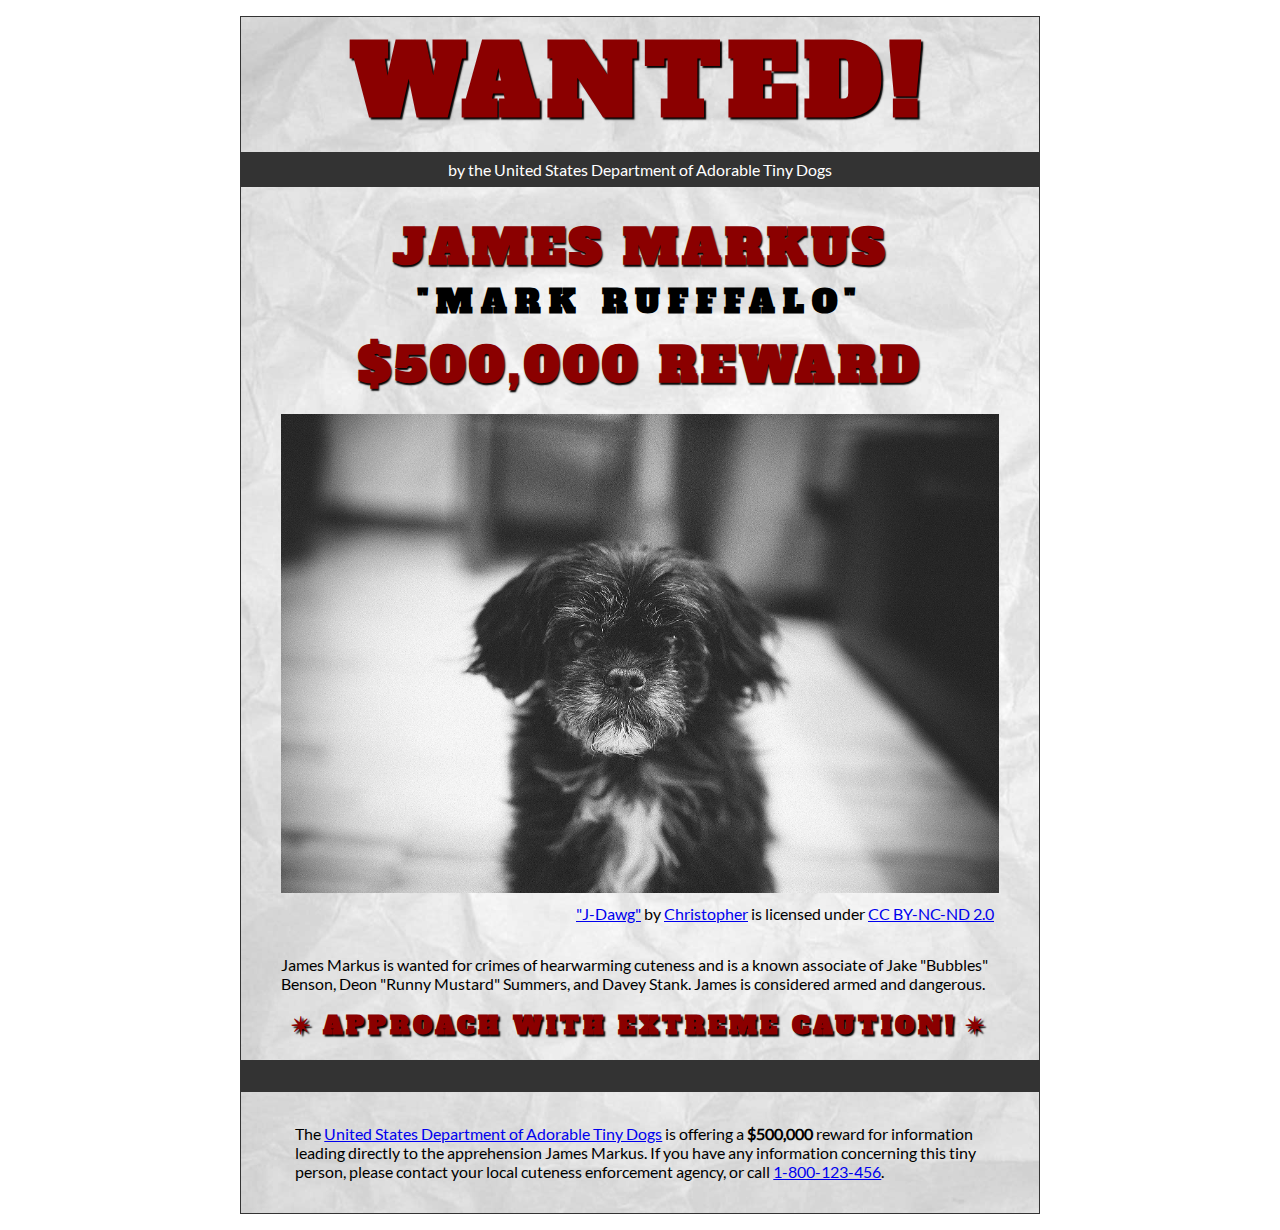
<file: wanted-poster/index.html>
<!DOCTYPE html>
<html lang="en">
    <head>
        <meta charset="utf-8">
        <meta name="viewport" content="width=device-width, initial-scale=1.0">
        <meta name="author" content="Behishta Reha">
        
<!-- Add the link element to tell the browser what file to use for style information. -->
      <link rel="stylesheet" href="css/style.css">
     
        
        <title>Wanted | Jame Markus</title>
    </head>
    <body>
        <main>
            <header>
                <h1>Wanted!</h1>
                <h5>by the United States Department of Adorable Tiny Dogs</h5>
                <h2>James Markus</h2>
                <h3>"Mark Rufffalo"</h3>
            </header>
            <section>
                <h2>$500,000 Reward</h2>
                <figure>
                    <img src="images/j-dawg.jpg" alt="cute dog mug shot">
                    <figcaption>
                    <a href="https://www.flickr.com/photos/christopherf/12476805405/sizes/h/">"J-Dawg"</a> by 
                    <a href="https://www.flickr.com/photos/christopherf/">Christopher</a>
                    is licensed under <a href="https://creativecommons.org/licenses/by-sa/2.0/?ref=ccsearch&atype=html" style="margin-right: 5px;">CC BY-NC-ND 2.0</a>
                </figcaption>
                </figure>
                <p>
                    James Markus is wanted for crimes of hearwarming cuteness and is a known associate of Jake "Bubbles" Benson, Deon "Runny Mustard" Summers, and Davey Stank. James is considered armed and dangerous.
                </p>
            </section>
            <section>
               <h4><span>&#10036;</span>Approach with extreme caution!<span>&#10036;</span></h4>
            </section>
            <footer>
            <p>The <a href="https://www.usdatd.org">United States Department of Adorable Tiny Dogs</a> is offering a <strong>$500,000</strong> reward for information leading directly to the apprehension James Markus. If you have any information concerning this tiny person, please contact your local cuteness enforcement agency, or call <a href="tel:1-800-123-456">1-800-123-456</a>.</p>
        </footer>
        </main>
    </body>
</html>
</file>
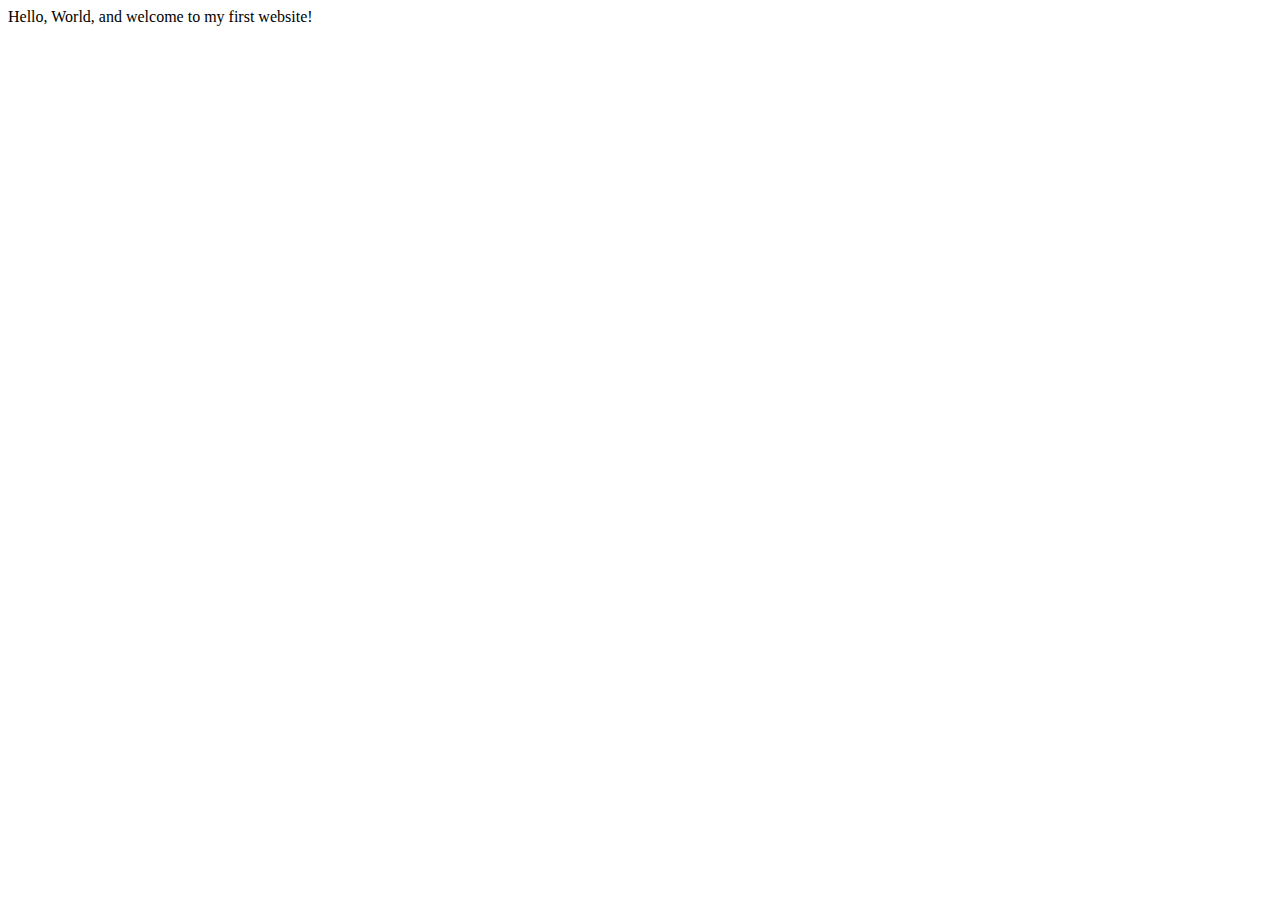
<file: index (7).html>
<!DOCTYPE html>
<html lang="en">
    <head>
        <meta charset="utf-8">
        <meta name="viewport" content="width=device-width, initial-scale=1.0">
        <title>My First Website</title>
    </head>
    <body>
       Hello, World, and welcome to my first website!
    </body>
</html>
</file>
<file: css/style.css>
/* || General Setup */

@import url('https://fonts.googleapis.com/css?family=Lato:400,400i,900,900i|Roboto+Condensed:400,400i,700|Roboto:400,400i,900|Shadows+Into+Light');

html {
    margin: 0;
    padding: 0;
    font-size: 16px;
    background-color: #FFFFFF;
}

body {
    max-width:1200px;
    margin:0 auto;
    padding:1rem 2rem;    
    color:#111;
    font-family: 'Roboto Condensed', sans-serif;
       
} 

header {
    border-bottom: .0625rem solid #333;
    margin-bottom:4rem;
    padding-bottom:2rem;
  
}
 
h1 {
    font-size: 6rem;
    font-weight:100;
    color: #333;
    font-family: Lato, sans-serif;
    text-shadow:2px 2px 3px #333;      
    margin:0;
}

h1 span {
    color:#8C2B3F;
}

h2 {
    
    font-size:2rem;
    margin-top:0;
    font-weight:100;
    font-family:'Lato', sans-serif;
    
}

p, li {
  font-size: 1rem;
  line-height: 1.5;
}

blockquote {
    
    border-top:.0625rem solid #333;
    border-bottom:.0625rem solid #333;
    margin:2rem 0;
    padding:2rem 4rem;
    text-align:center;
    font-style:italic;
}

nav {
      float:left;
      display: flex;
      flex-wrap:wrap;
      flex-direction: column;
      width:14rem;
      border:.0625rem solid #333;
      background-color:#8FB0D0;
      position:fixed;
}

nav img {
    width:100%;
    border-bottom:.0625rem solid #333;
}

nav p {
    margin:0;
    padding:1rem;
    font-size:.75rem;
    background-color:#242F40;
    color:#B1BED3;
    border-top:.0625rem solid #333;
}

nav p a {
    
    color:#B1BED3;
}

nav p a:hover,
figcaption a:hover {
    color:#495F83;
    text-decoration:none;
}

nav ul {
    border-bottom:.0625rem solid #333;
    list-style-type:none;
    margin:0;
    padding:0;
}

nav ul a {
    display: block;
    font-size: 1.5rem;
    line-height: 1.7;
    padding:.75rem 1.25rem;
    text-decoration: none;
    color: #333;
    font-family:'Roboto', sans-serif;
}

nav :nth-child(2) {
    margin-top:0;
}

nav a:hover {
  color:#FFF;
    background-color:#333;
}

nav a:active {
    color:#FFF;
    font-style: italic;
    background-color:#333;
}

/* || main layout */

main {
    padding-left:2%;
    padding-right:2%;
    margin-left:14rem;
}

section {
    margin-bottom:.5%;
}

aside {
    display:flex;
}

figure {
    
    background-color:#242F40;
}

/* || Media */

.fig-1 {
    
    width:49%;
    margin-left:0;
    margin-right:1%;
}

.fig-2 {
    
    width:49%;
    margin-right:0;
    margin-left:1%;
}

figure img {
  width: 100%;
  margin:0;   
}

figcaption {
    font-size:.75rem;
    padding:.5rem;
    margin:0;
    background-color:#242F40;
    color:#B1BED3;
}

figcaption a {
    
    font-size:.75rem;
    color:#B1BED3;
}

figure video,
figure iframe {
    border:none;
    background-color:#000;
}

/* || Written Content */

article {
  margin:0;
}

article>p {
  margin-top:0;
}

article>p>a {
    
    color:darkblue;
}

/* || Footer Layout */

footer {
    clear:both;
    overflow:auto;
    margin:3% 2%;
    border-top: 1px solid #333;
}

.copyright {
    font-size:.75rem;
    text-align:right;
}

footer a {
    font-size:.75rem;
    color:darkblue;
}

article p a:hover,
footer a:hover {
  text-decoration:none;
  color:#495F83;
}

.return {
    font-size:.75rem;
    float:left;
}
</file>
<file: blog/css/style.css>
/* TO GET AN IDEA OF THE CSS YOU WILL LIKELY BE USING, SEE THE LISTS BELOW. */

        /* 
        
        Spacing 

            - padding (shorthand and/or specific properties like padding-bottom, etc.)

            - margin, (shorthand and/or specific properties like margin-top, etc.)

            - letter-spacing, word-spacing, line-height

            - width, max-width, min-width
            - height, max-height, min-height

        Typography 

            - font-family, font-size, font-style, font-weight

            - text-decoration, text-align

            - color

            - text-shadow, text-transform

        Box, Layout and Border 

            - border (shorthand and/or specific properties like border-top, border-bottom-radius, border-width, etc.)

            - box-shadow

            - display, float, align-items, align-content

            - grid-template-columns, grid-column-gap

            - transform

        Other

            - :nth()-child (to target specific child elements)

            - :focus, :hover, :active (to target link states)

            - @font-face or @import (to import typefaces)

        */


/* ------ START WRITING YOUR CODE BELOW ------ */


    /* font families */

@font-face{
    
    font-family:'Opensans';
    src:url(../fonts/sans-serif/opensans-regular.ttf) format('truetype');
    font-weight:normal;
    font-style:normal;
}

@font-face{
    
    font-family:'Roboto';
    src:url(../fonts/sans-serif/roboto-regular.ttf) format('truetype');
    font-weight:normal;
    font-style:normal;
}

@font-face{

font-family:'Montserrat';
src:url(../fonts/sans-serif/montserrat-regular.ttf) format ('truetype');
font-weight:normal;
font-style:normal;
}


@font-face{
    
    font-family:'Ultra';
    src:url(../fonts/serif/ultra-regular.ttf) format('truetype');
    font-weight:normal;
    font-style:normal;
}

@font-face{
    
    font-family:'Rozhaone';
    src:url(../fonts/serif/rozhaone-regular.ttf) format('truetype');
    font-weight:normal;
    font-style:normal;
}

    /* general style */

html{
    
  font-family:'Montserrat', sans-serif;
  font-size:1.2rem;
  color:#282929;
}

article{

  float: left;
  width: 70%;

}

aside{

  float: right;
  width: 25%;  
}

/* heading style */

h1{

  font-family:'Roboto', sans-serif;
  font-size:3rem;
  color:#333333;
  text-shadow: 0.1rem 0.1rem 0.20rem #262626;
  letter-spacing:0.1rem;
  transform:rotate(-5deg);
  text-align:center;
  padding-bottom:4rem;
  margin-top:3rem;
}

  .highlight{

  font-family:'Ultra', serif;
  font-size:3.5rem;
  font-weight:100;
  color:#ededde;
  background-color:#862d59;
  letter-spacing:0.35rem;


    /* box around text */

  padding: 0rem 1rem 0rem 1rem;
  border:solid;
  border-color:#862d59;
  border-radius:0.8rem 0rem 0.8rem 0rem;
  box-shadow:0.2rem 0.2rem 0.20rem #262626;
  text-transform:uppercase;
}


h2{

  font-family:'Roboto';
  margin-left:4rem;
  color:#282929;
  font-weight:600;
  font-size:1.5rem;
  margin:2rem 0rem 0.5rem 4rem;
}

h3{

  font-family:'Roboto';
  margin-left:4rem;
  color:#282929;
  font-family:'Montserrat', sans-serif;
  font-size:1rem;
}

    /* paragraphs */

p{
      
  margin:0rem 0rem 1rem 4rem;
  line-height: 1.5;
}

    /* navigation bar */

nav{

  display:flex;
  font-family:'Roboto', sans-serif;
  font-weight:600;
  line-height:3;
  font-size:1.5rem;
  text-decoration:none;
  margin:1rem 0rem 4rem 0rem;
    
    /* line */   
    
  border:solid;
  border-color:#333333;
  border-width:0.1rem 0rem 0.1rem 0rem;
}

nav a{
    
  margin-left:4rem;
  text-decoration:none;
  padding-right:2rem;
  color:#293a63;
}

.blog{

  padding-top:0.35rem;
  transform: rotate(5deg);
  color:black;
  font-size:1.25rem;
  text-transform:uppercase;
  text-decoration:line-through;
}

    /* time */

time{

  font-size:0.75rem;
  text-align:left;
  font-family:'Opensans', sans-serif;
  font-style:italic;
  color:#333333;
  margin-left:4rem;
}


    /* styling for images */


      /* top image */

.article-image{

  width:22rem;
  float:left;
  margin:0rem 1rem 1rem 4rem;
  
}

/* images */

figure{

  margin:0rem;
}

.subsection{
    
  margin:2rem 0rem 3rem 4rem;
  display:grid;
  grid-template-columns: 1fr 1fr 1fr;
  grid-gap:0.5rem;
  justify-content:space-between;
}

figure img{
    
    max-width:100%;
    vertical-align: top;
}

figcaption{
    
  font-size:0.65rem;
  color:#282929;
  background:#ededde; 
  padding:0.5rem;
  background-size:auto;
    
}


    /* button */

button{

    
  font-family: 'Ultra', serif;
  font-size:1.5rem;
  color:#ededde; 
  text-transform:uppercase;
  margin:3rem 0rem 6rem 4rem;
    
    /* button background */
  
  border:0;
  background-color:#204060; 
  border-radius:0.6rem;
  padding:1rem;
  box-shadow:0.15rem 0.15rem 0.35rem #282929;
}

    /* aside style */ 

aside{

  border:solid;
  border-color:#333333;
  border-width:0rem 0rem 0rem 0.1rem;
  margin:0rem 3rem 3rem 0rem;
}

aside > img{

  margin-left:2.5rem;
  width:13rem;
}

aside > h3{

  margin:0rem 0rem 1rem 2.5rem;
}

img + p{

  margin:1rem 0rem 1rem 2.5rem;
  font-size:0.85rem;
  line-height:1.5;
  border:solid;
  border-color:#333333;
  border-width:0rem 0rem 0.075rem 0rem;
  padding-bottom:2.5rem;
}

.expand{
    display:block;
    font-size:0.25rem;
    text-decoration:none;
    letter-spacing:0.05rem;
    color:#333333;
}

  /* footer */


footer{

  clear:both;
  font-size:1rem;
  font-family:'Roboto', sans-serif;
  color:#282929;
}

p > a{

  font-family:'Josefinslab', serif;
  text-decoration:none;
  color:#6e8a76;
}

.copyright{
    
    float:left;
    width:20%;
    text-align:left;
}

.image-links{  
    
    float:right;
    width:50%;
    text-align:right;
}
</file>
<file: school-site/css/style.css>
/* General setup */

* {
    box-sizing: border-box;
}

html {
    font-size:16px;
}

body {
    margin: 1.5rem auto;
    width:90%;
    min-width:56.25rem;
}

/* Layout */

main {
    overflow:auto;
    min-width:45rem;
    
}

section {
    float: left;
    min-width: 22.5rem;
    width:50%;
}

figure {
    width:60%;
    margin:0 10% 0 0;
    float:left;
}

figure img {
    width:100%;
    max-width:25rem;
}

figcaption {
    margin:.375rem 0;
}

.long-list {
    margin-top:0;
}

nav {
    float: left;
    width:11.25rem;
}

footer {
    clear: both;
    margin-top:1.5rem;
}

section, aside, nav, footer {
  padding: .5rem;
}

/* header and footer */

header, footer {
  border-top: .125rem solid #33658A;
  border-bottom: .125rem solid #33658A;
}

/* ------ START WRITING YOUR CODE BELOW THIS LINE ------ */

/* NO changes should be made to any of the code above. */

/* NOTE: While you will be using some of the same CSS properties, the VALUES 
   may need to be different in order to style the page correctly. */



/* Imported Typfaces */

@font-face{
    
font-family:'Josefinslab';
src:url(../fonts/josefinslab-regular.ttf) format('truetype');
font-weight:normal;
font-style:normal;
    
}

@font-face{
    
font-family:'Montserrat';
src:url(../fonts/montserrat-regular.ttf) format('truetype');
font-weight:normal;
font-style:normal;  
    
}

/* Typography Styles */

html{
    
    font-family:'Montserrat', sans-serif;
}

h1{
    
    letter-spacing:0.125rem;
    font-family:'Josefinslab', serif;
    font-size:3.75rem;
    margin:1.125rem;
    text-align:center;
    
}

h2{
    
    letter-spacing:0.125rem;
    font-family:'Josefinslab', serif;
    font-size:1.5rem;
        
}

h2+p{
    
    text-indent:1.5rem;
    
}

p{
    
    font-size:0.75rem;
    letter-spacing:0.031rem;
    word-spacing:0.125rem;
    
}

li{
    
    font-size:0.75rem;
    letter-spacing:0.031rem;
    word-spacing:0.125rem;
     
}

figcaption{
        
    font-size:0.75rem;
    margin-bottom:2rem;
        
}

/* Link Styling */


a{
    
    outline:0;
    color:#33658A;
}

a:link, 
a:visited{
    
    outline:0;
    color:#33658A;
    
}

a:focus,
a:hover{
    
    outline:0;
    text-decoration:none;
}

/* List Styling */

ul{
    
margin:1rem 0rem 1rem 0rem;
list-style-type:square;
    
}

ol{
    
margin:1rem 0rem 1rem 0rem;
list-style-type:lower-alpha;
    
}

.long-list a:hover{
    
    text-transform:uppercase;
}

/* Navigation Menu */

nav{
    
    padding-left:0;
    margin-top:0.25rem;
}

nav a{
    
    text-decoration:none;  
    display:inline-block;  
    width:100%;
    line-height:3;
    text-align:center;
    font-size:1.125rem;
    margin-bottom:1.5rem;
    border: solid 0.0625rem;
    border-color:#33658A;
    
}

nav a:focus,
nav a:hover{
    
    color:#FFF;
    background-color:#33658A;
    
}

nav a active{
    
    color:#FFF;
    background-color:#000;
    
}



/* Footer Styles */

footer{
    
    text-align:center
}




75
</file>
<file: wanted-poster/css/style.css>
/* Imported Typeface Files */

@font-face {
    font-family:Lato;
    src: url(../fonts/lato-regular.ttf);
    font-style:normal;
    font-weight:normal;
}
@font-face {

    font-family:Alfa Slab One;
    src: url(../fonts/alfa-slab-one-regular.ttf);
    font-style:normal;
    font-weight:normal;
}


/* Root */

html {
    font-size:16px;
}


/* Body & Main  */

body {
    font-family:Lato, Arial, sans-serif;
    font-size:1rem;
    padding:1rem;
    min-width:39rem;
    max-width:50rem;
    margin:0 auto;
}
main {
    background-color:#ddd;
    background-image:url(../images/wrinkled-white-paper-background.jpg);
    background-size:cover;
    background-repeat: no-repeat;
    border:1px solid #333;
}

/* ------ START WRITING YOUR CODE BELOW THIS LINE ------ */

/* NO changes should be made to any of the code above. */

/* The first heading style rule has been completed for you. Examine it carefully
   to get an idea of some of the style properties you will need to use; then
   complete the style code according to the instructions in Canvas. */

/* NOTE: While you will be using some of the same CSS properties, the VALUES 
   may need to be different in order to style the page correctly. */


/* Headings  */

h1 {
    text-transform: uppercase;
    font-size:6rem;
    margin: 0;
    letter-spacing: .5rem;
    color:darkred;
    text-shadow:.09375rem .09375rem .09375rem #000;
    font-family:'Alfa Slab One', Garamond, serif;
    text-align:center;
}

h2 {
    text-transform: uppercase;
    font-size:3rem;
    margin: 0;
    letter-spacing: 0.25rem;
    color:darkred;
    text-shadow:.09375rem .09375rem .09375rem #000;
    font-family:'Alfa Slab One', Garamond, serif;
    text-align:center;  
}

h3 {
    text-transform: uppercase;
    font-size:2rem;
    margin: 0;
    letter-spacing: .5rem;
    color:black;
    font-family:'Alfa Slab One', Garamond, serif;
    text-align:center;    
}

h4 {
    text-transform: uppercase;
    font-size:1.5rem;
    margin: 0;
    letter-spacing: 0.25rem;
    color:darkred;
    text-shadow:.09375rem .09375rem .09375rem #000;
    font-family:'Alfa Slab One', Garamond, serif;
    text-align:center;    
    padding-bottom: 1.125rem;
    
}

span {
    padding: 0rem 0.5rem 0rem 0.5rem;
}

h5 {
    text-transform: none;
    font-size:1rem;
    margin-top: 0.25rem;
    color:#FFF;
    background-color: #333;
    font-family:Lato, Arial, sans-serif;
    text-align:center;    
    padding: 0.5rem;
    font-weight: normal;
}

/* Section & Paragraph */

section {
    margin-top: 0.5rem;
}

p {
    margin: 1rem auto 1rem auto;
    padding: 0rem 1rem 0rem 1rem;
    width: 90%;
    text-align: left;
}


/* Image & Figure */

img {
    width: 100%;
    margin: 0rem auto 0rem auto;
    max-width: 50rem;
}

figure {
    margin-bottom: 2rem
}

figcaption {
    padding-top: 0.5rem;
    text-align: right;
}



/* Footer */

footer {
    padding: 1rem;
    border-top: 2rem solid #333;
}
</file>
